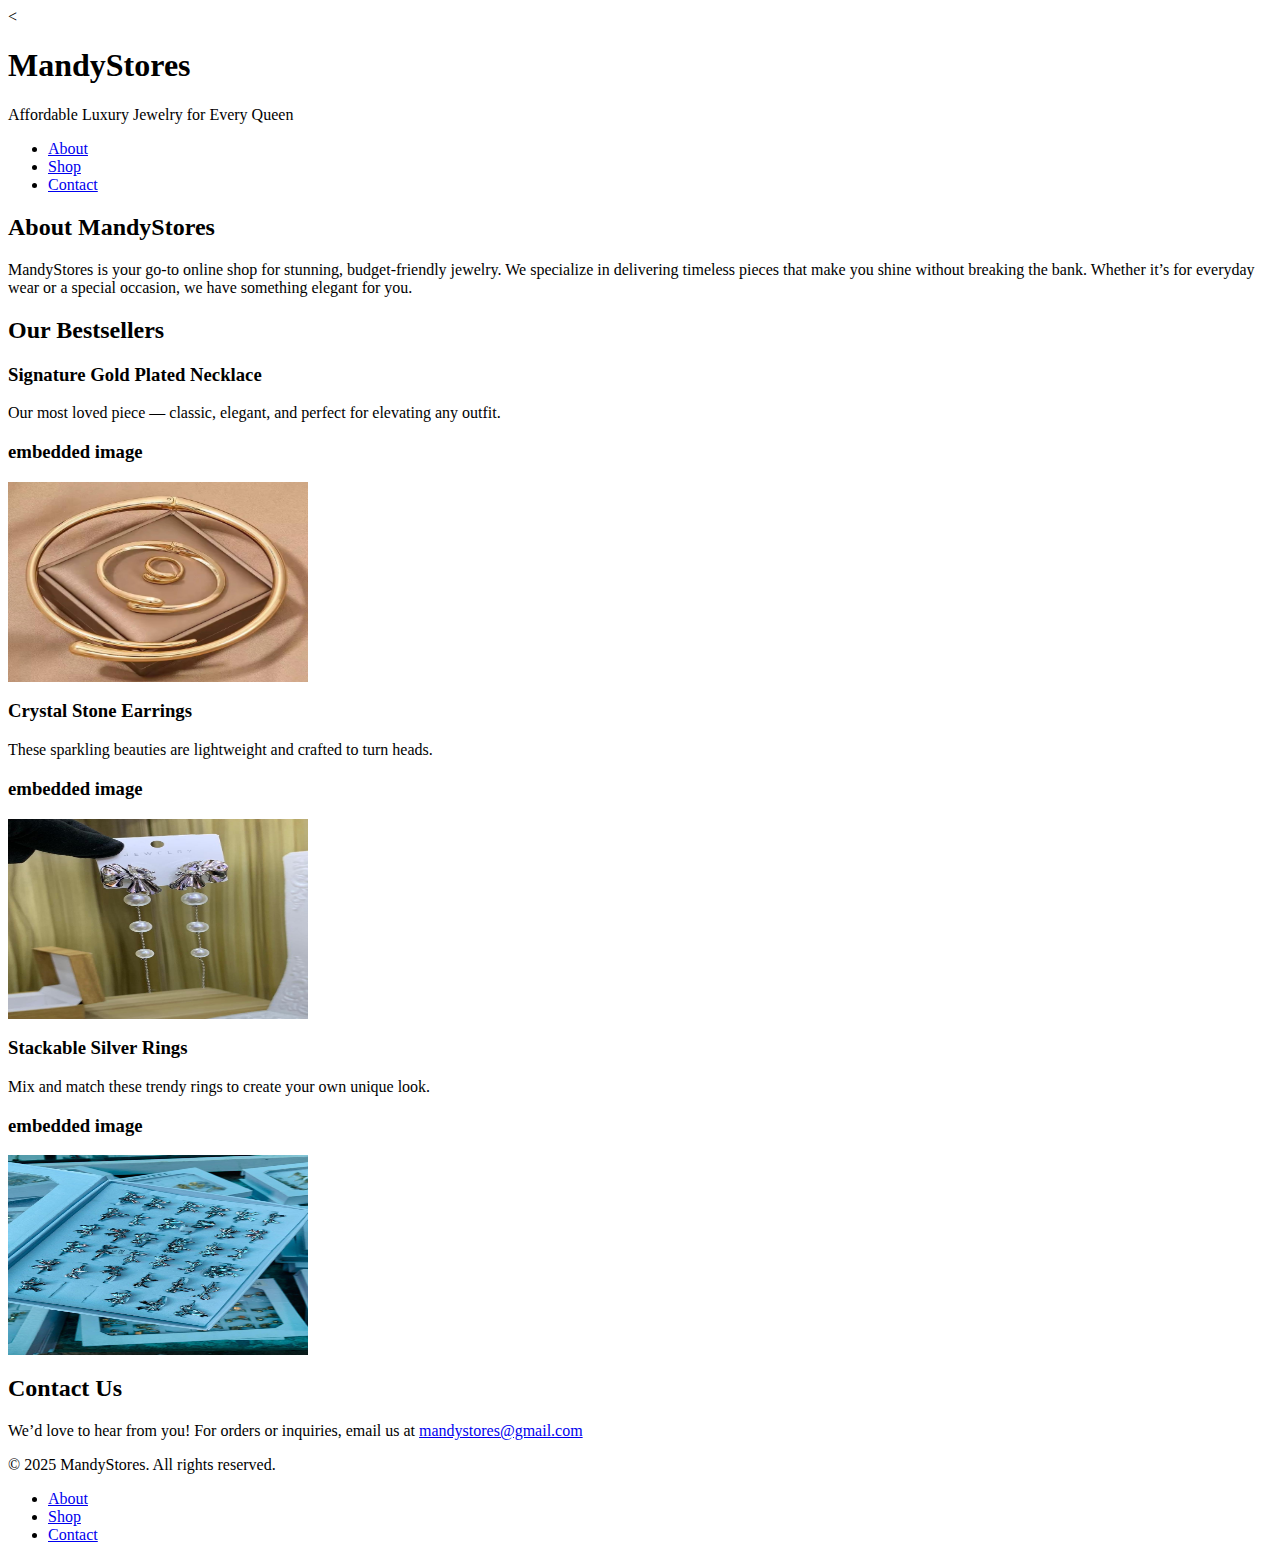
<file: Week1/week 1 assignment/index.html>
<<!DOCTYPE html>
<html lang="en">
<head>
  <meta charset="UTF-8" />
  <meta name="viewport" content="width=device-width, initial-scale=1.0" />
  <meta name="description" content="Shop affordable luxury jewelry at MandyStores. Discover elegant rings, necklaces, and accessories that fit your style and budget." />
  <meta name="keywords" content="MandyStores, jewelry, luxury, affordable, necklaces, rings, earrings, accessories, online jewelry shop" />
  <meta name="author" content="MandyStores" />
  <title>MandyStores | Affordable Luxury Jewelry</title>
</head>
<body>
  <!-- Website Header -->
  <header>
    <h1>MandyStores</h1>
    <p>Affordable Luxury Jewelry for Every Queen</p>
  </header>

  <!-- Navigation Menu -->
  <nav aria-label="Main navigation">
    <ul>
      <li><a href="#about" title="Learn about MandyStores">About</a></li>
      <li><a href="#products" title="Browse our jewelry collection">Shop</a></li>
      <li><a href="#contact" title="Contact MandyStores">Contact</a></li>
    </ul>
  </nav>

  <!-- Main Content -->
  <main>
    <!-- About Section -->
    <section id="about" aria-labelledby="about-heading">
      <h2 id="about-heading">About MandyStores</h2>
      <p>MandyStores is your go-to online shop for stunning, budget-friendly jewelry. We specialize in delivering timeless pieces that make you shine without breaking the bank. Whether it’s for everyday wear or a special occasion, we have something elegant for you.</p>
    </section>

    <!-- Products Section -->
    <section id="products" aria-labelledby="products-heading">
      <h2 id="products-heading">Our Bestsellers</h2>

      <article>
        <h3>Signature Gold Plated Necklace</h3>
        <p>Our most loved piece — classic, elegant, and perfect for elevating any outfit.</p>
      </article>
  <h3>embedded image</h3>
<img src="choker set.jpg" alt="image of signature gold plated necklace" width="300" height="200" />
      </h3>

      <article>
        <h3>Crystal Stone Earrings</h3>
        <p>These sparkling beauties are lightweight and crafted to turn heads.</p>
      </article>
      <h3>embedded image</h3>
<img src="crystal stone earrings.jpg" alt="image of crystal stone earrings" width="300" height="200" />
      <article>
        <h3>Stackable Silver Rings</h3>
        <p>Mix and match these trendy rings to create your own unique look.</p>
      </article>
      <h3>embedded image</h3>
      <img src="stack of silver rings.jpg" alt="image of stack of silver rings" width="300" height="200" />
    </section>

    <!-- Contact Section -->
    <section id="contact" aria-labelledby="contact-heading">
      <h2 id="contact-heading">Contact Us</h2>
      <p>We’d love to hear from you! For orders or inquiries, email us at <a href="mailto:mandystores@gmail.com">mandystores@gmail.com</a></p>
    </section>
  </main>

  <!-- Footer -->
  <footer>
    <p>&copy; 2025 MandyStores. All rights reserved.</p>
    <nav aria-label="Footer navigation">
      <ul>
        <li><a href="#about">About</a></li>
        <li><a href="#products">Shop</a></li>
        <li><a href="#contact">Contact</a></li>
      </ul>
    </nav>
  </footer>
</body>
</html>
</file>
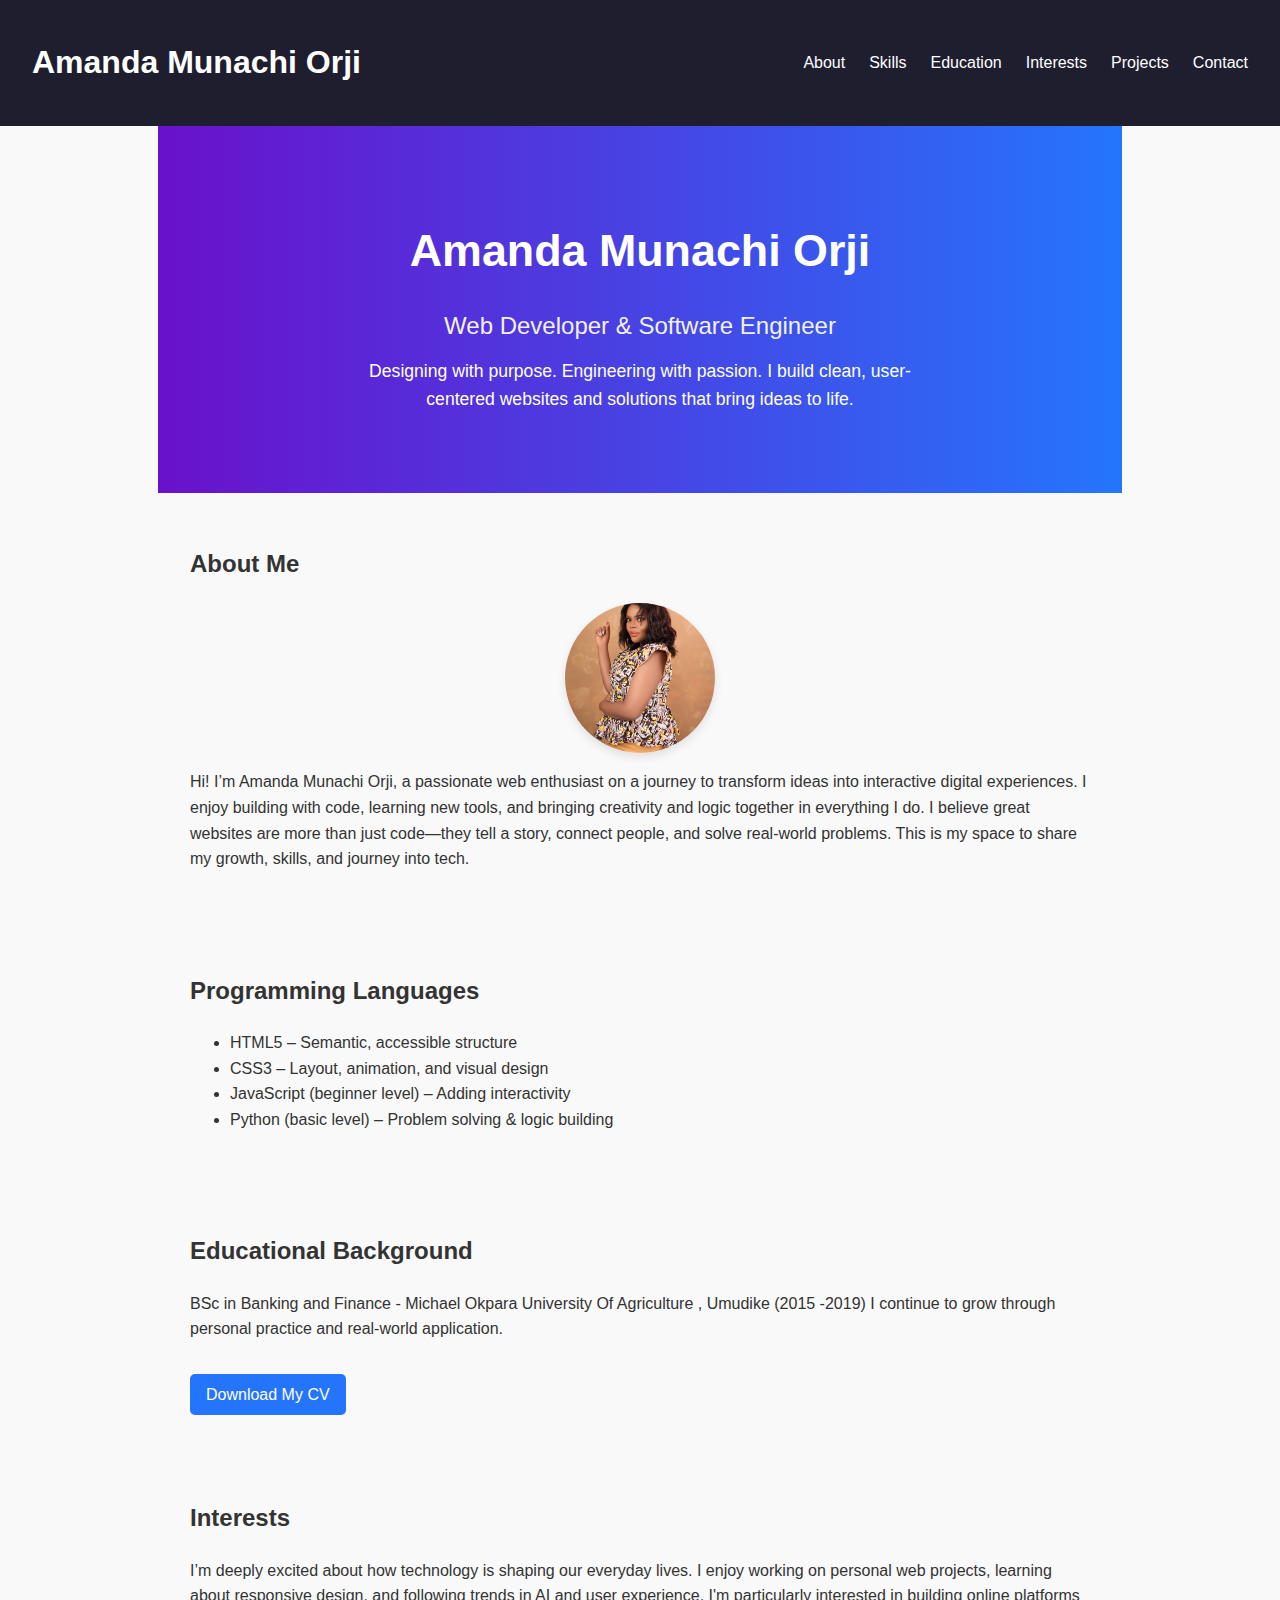
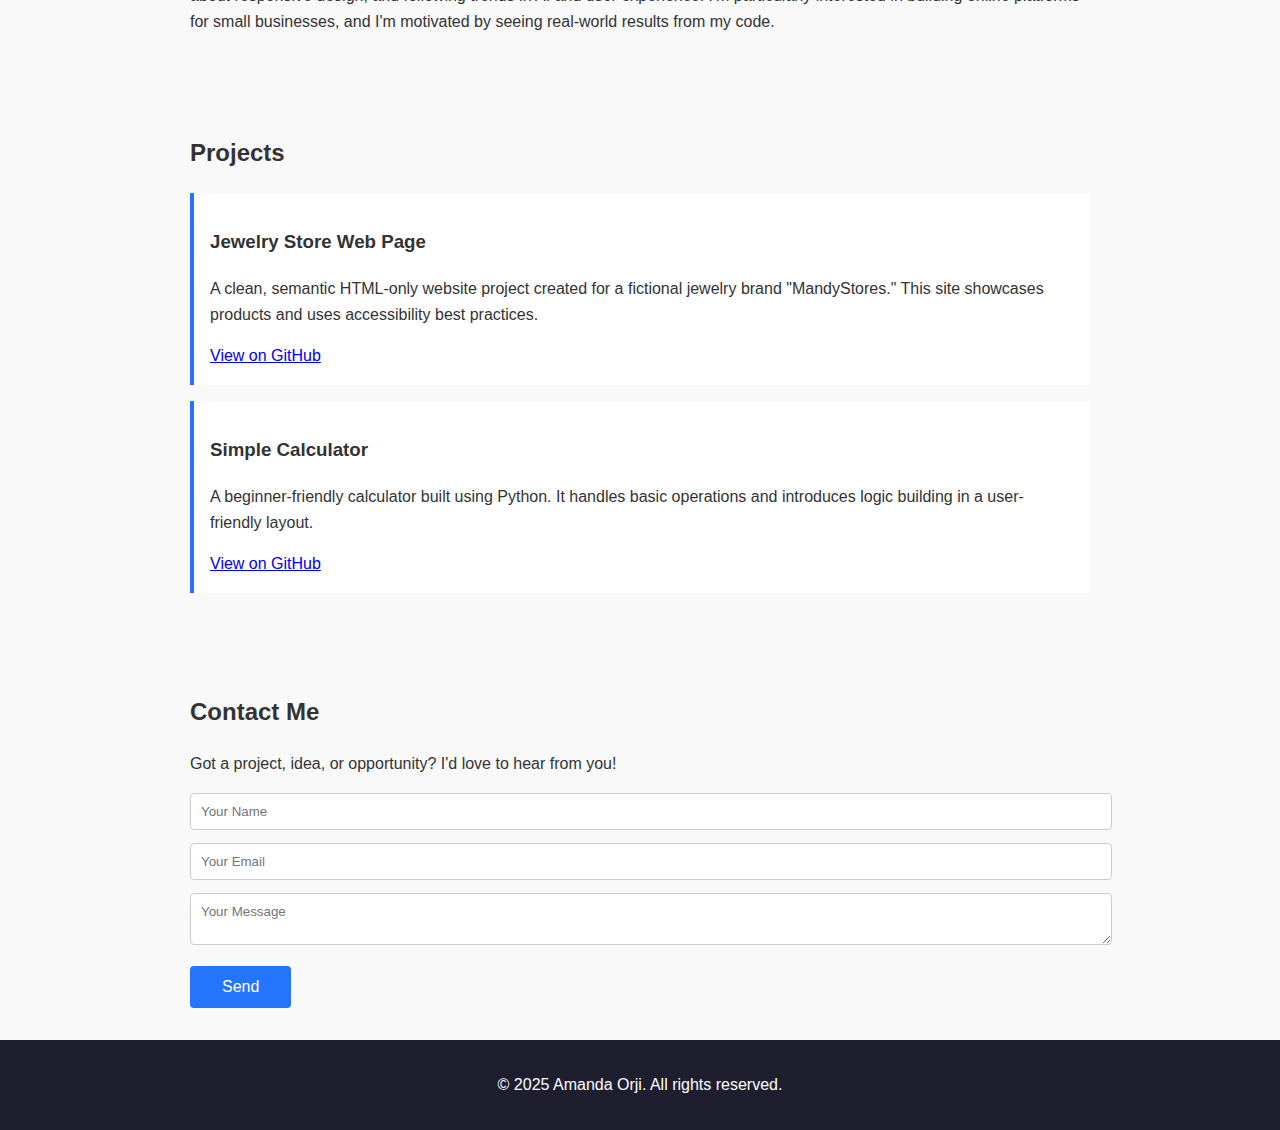
<file: Week1/week 1 assignment/My portfolio/index.html>
<!DOCTYPE html>
<html lang="en">
<head>
  <meta charset="UTF-8" />
  <meta name="viewport" content="width=device-width, initial-scale=1.0"/>
  <title>Amanda Munachi Orji | Portfolio</title>
  <link rel="stylesheet" href="style.css">
</head>
<body>

  <header>
    <h1>Amanda Munachi Orji</h1>
    <nav>
      <ul>
        <li><a href="#about">About</a></li>
        <li><a href="#skills">Skills</a></li>
        <li><a href="#education">Education</a></li>
        <li><a href="#interests">Interests</a></li>
        <li><a href="#projects">Projects</a></li>
        <li><a href="#contact">Contact</a></li>
      </ul>
    </nav>
  </header>

  <section class="hero">
  <div class="hero-content">
    <h1>Amanda Munachi Orji</h1>
    <h2>Web Developer & Software Engineer</h2>
    <p>Designing with purpose. Engineering with passion. I build clean, user-centered websites and solutions that bring ideas to life.</p>
  </div>
</section>

  <section id="about">
    <h2>About Me</h2>
     <img src="business photo.JPG" alt="Amanda Orji profile photo" class="profile-img">
    <p>
      Hi! I’m Amanda Munachi Orji, a passionate web enthusiast on a journey to transform ideas into interactive digital experiences. I enjoy building with code, learning new tools, and bringing creativity and logic together in everything I do. I believe great websites are more than just code—they tell a story, connect people, and solve real-world problems. This is my space to share my growth, skills, and journey into tech.
    </p>
  </section>

  <section id="skills">
    <h2>Programming Languages</h2>
    <ul>
      <li>HTML5 – Semantic, accessible structure</li>
      <li>CSS3 – Layout, animation, and visual design</li>
      <li>JavaScript (beginner level) – Adding interactivity</li>
      <li>Python (basic level) – Problem solving & logic building</li>
    </ul>
  </section>

  <section id="education">
    <h2>Educational Background</h2>
    <p>
      BSc in Banking and Finance - Michael Okpara University Of Agriculture , Umudike (2015 -2019) I continue to grow through personal practice and real-world application.
    </p>
    <a href="Amanda CV 2024.pdf" download class="cv-button">Download My CV</a>
  </section>

  <section id="interests">
    <h2>Interests</h2>
    <p>
      I’m deeply excited about how technology is shaping our everyday lives. I enjoy working on personal web projects, learning about responsive design, and following trends in AI and user experience. I'm particularly interested in building online platforms for small businesses, and I'm motivated by seeing real-world results from my code.
    </p>
  </section>

  <section id="projects">
    <h2>Projects</h2>

    <div class="project">
      <h3>Jewelry Store Web Page</h3>
      <p>
        A clean, semantic HTML-only website project created for a fictional jewelry brand "MandyStores." This site showcases products and uses accessibility best practices.
      </p>
      <a href="https://github.com/Mandyorji/MandyStores" target="_blank">View on GitHub</a>
    </div>

    <div class="project">
      <h3>Simple Calculator</h3>
      <p>
        A beginner-friendly calculator built using Python. It handles basic operations and introduces logic building in a user-friendly layout.
      </p>
      <a href="https://github.com/Mandyorji/simple-calculator" target="_blank">View on GitHub</a>
    </div>

  </section>

  <section id="contact">
    <h2>Contact Me</h2>
    <p>Got a project, idea, or opportunity? I'd love to hear from you!</p>
    <form action="mailto:amandaorji19@gmail.com" method="POST" enctype="text/plain">
      <input type="text" name="name" placeholder="Your Name" required />
      <input type="email" name="email" placeholder="Your Email" required />
      <textarea name="message" placeholder="Your Message" required></textarea>
      <button type="submit">Send</button>
    </form>
  </section>

  <footer>
    <p>© 2025 Amanda Orji. All rights reserved.</p>
  </footer>

</body>
</html>
</file>
<file: Week1/week 1 assignment/My portfolio/style.css>
body {
  font-family: 'Segoe UI', sans-serif;
  margin: 0;
  padding: 0;
  line-height: 1.6;
  background: #f9f9f9;
  color: #333;
}

header {
  background: #1e1e2f;
  color: white;
  padding: 1em 2em;
  display: flex;
  justify-content: space-between;
  align-items: center;
  flex-wrap: wrap;
}

nav ul {
  list-style: none;
  display: flex;
  gap: 1.5em;
  padding-left: 0;
  margin: 0;
}

nav a {
  color: #fff;
  text-decoration: none;
}

.hero {
  background: linear-gradient(to right, #6a11cb, #2575fc);
  color: white;
  text-align: center;
  padding: 5em 2em;
}

.hero-content h1 {
  font-size: 2.8em;
  margin: 0.2em 0;
  font-weight: bold;
}

.hero-content h2 {
  font-size: 1.5em;
  font-weight: 400;
  margin-bottom: 0.5em;
  color: #f0f0f0;
}

.hero-content p {
  font-size: 1.1em;
  max-width: 600px;
  margin: 0 auto;
  line-height: 1.6;
}



section {
  padding: 2em;
  max-width: 900px;
  margin: auto;
}

.cv-button {
  display: inline-block;
  padding: 0.5em 1em;
  background: #2575fc;
  color: white;
  text-decoration: none;
  border-radius: 5px;
  margin-top: 1em;
}

.project {
  background: white;
  padding: 1em;
  border-left: 4px solid #2575fc;
  margin-bottom: 1em;
}

form input, form textarea {
  width: 100%;
  padding: 0.75em;
  margin-bottom: 1em;
  border: 1px solid #ccc;
  border-radius: 4px;
  font-family: inherit;
}

form button {
  background: #2575fc;
  color: white;
  border: none;
  padding: 0.75em 2em;
  border-radius: 4px;
  cursor: pointer;
  font-size: 1em;
}

footer {
  text-align: center;
  padding: 1em;
  background: #1e1e2f;
  color: white;
}
.profile-img {
  width: 150px;
  height: 150px;
  border-radius: 50%;
  object-fit: cover;
  display: block;
  margin: 1em auto;
  box-shadow: 0 4px 10px rgba(0,0,0,0.1);
}
</file>
